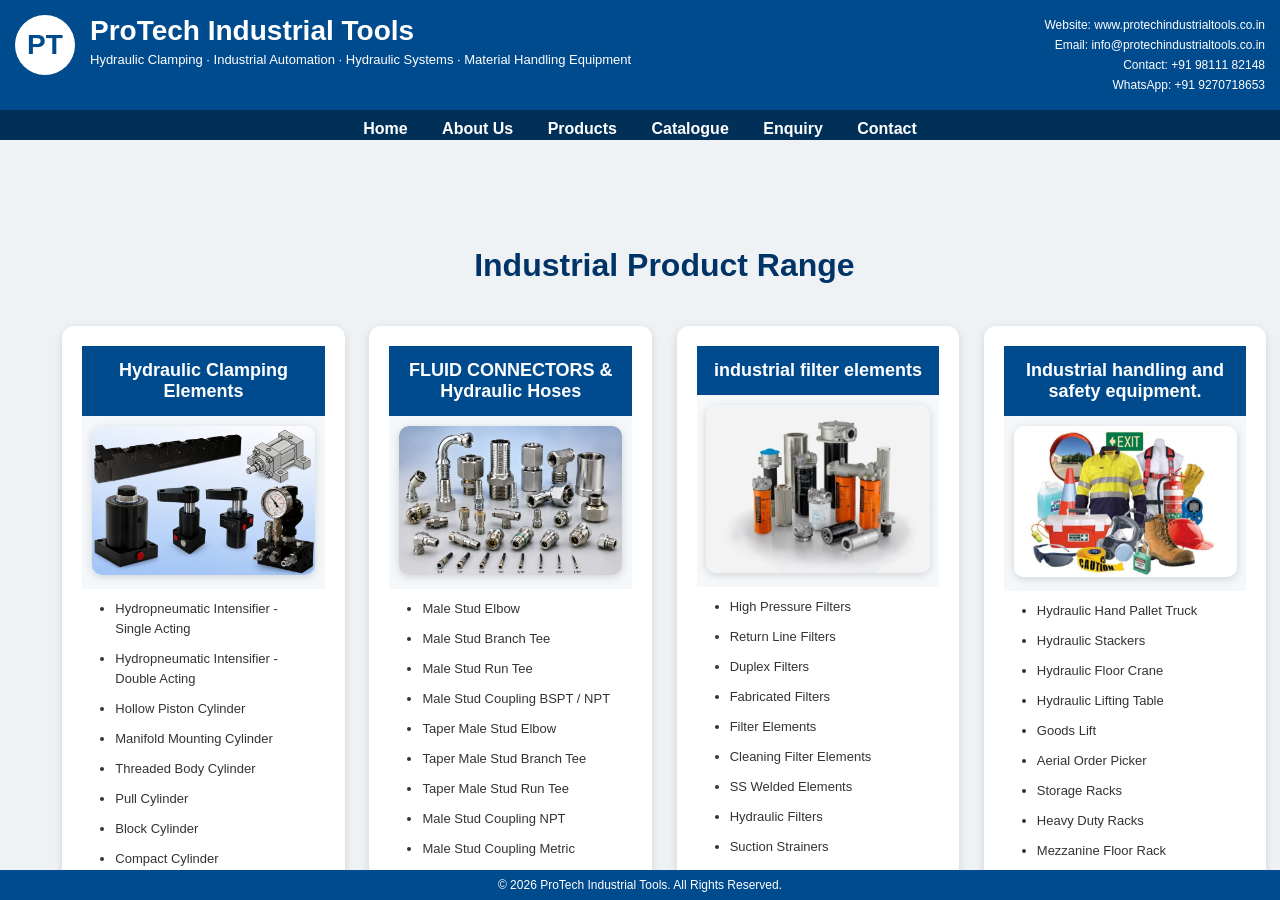
<file: index.html>
<!DOCTYPE html>
<html>

<head>
<meta charset="UTF-8">
<title>ProTech Industrial Tools</title>
<link rel="shortcut icon" href="images/logo.png" />
</head>

<frameset rows="140,*,30" frameborder="0" border="0">

    <frame src="FrameTop.html"
           name="topFrame"
           scrolling="no"
           noresize="noresize">

    <frame src="FrameMain.html"
           name="mainFrame">

    <frame src="FrameBottom.html"
           name="bottomFrame"
           scrolling="no"
           noresize="noresize">

</frameset>

</html>
</file>
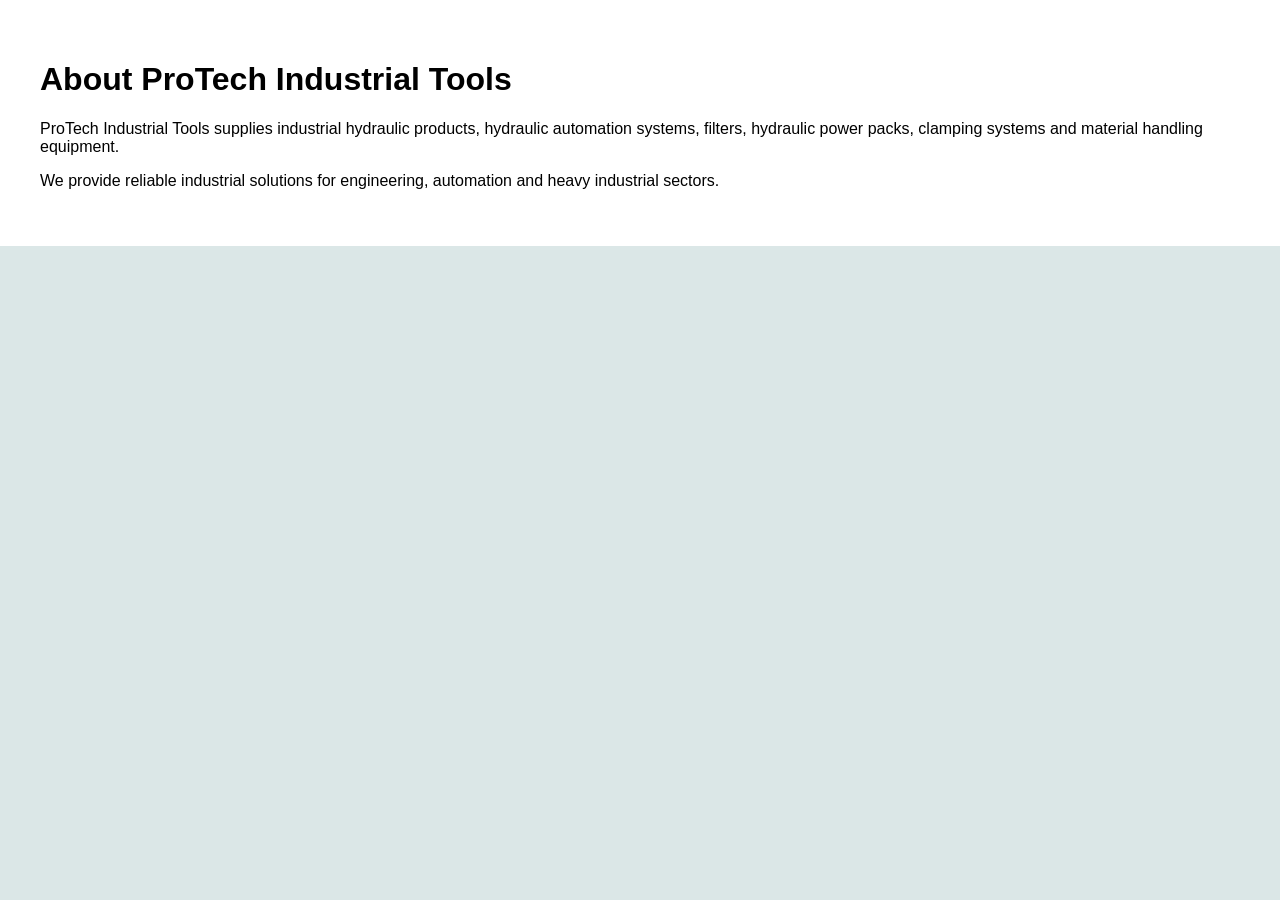
<file: AboutUs.html>
<!DOCTYPE html>
<html>

<head>

<title>About Us</title>

<link rel="stylesheet" type="text/css" href="style.css" />

</head>

<body>

<div class="page">

<h1>About ProTech Industrial Tools</h1>

<p>

ProTech Industrial Tools supplies industrial hydraulic products,
hydraulic automation systems, filters, hydraulic power packs,
clamping systems and material handling equipment.

</p>

<p>

We provide reliable industrial solutions for engineering,
automation and heavy industrial sectors.

</p>

</div>

</body>

</html>
</file>
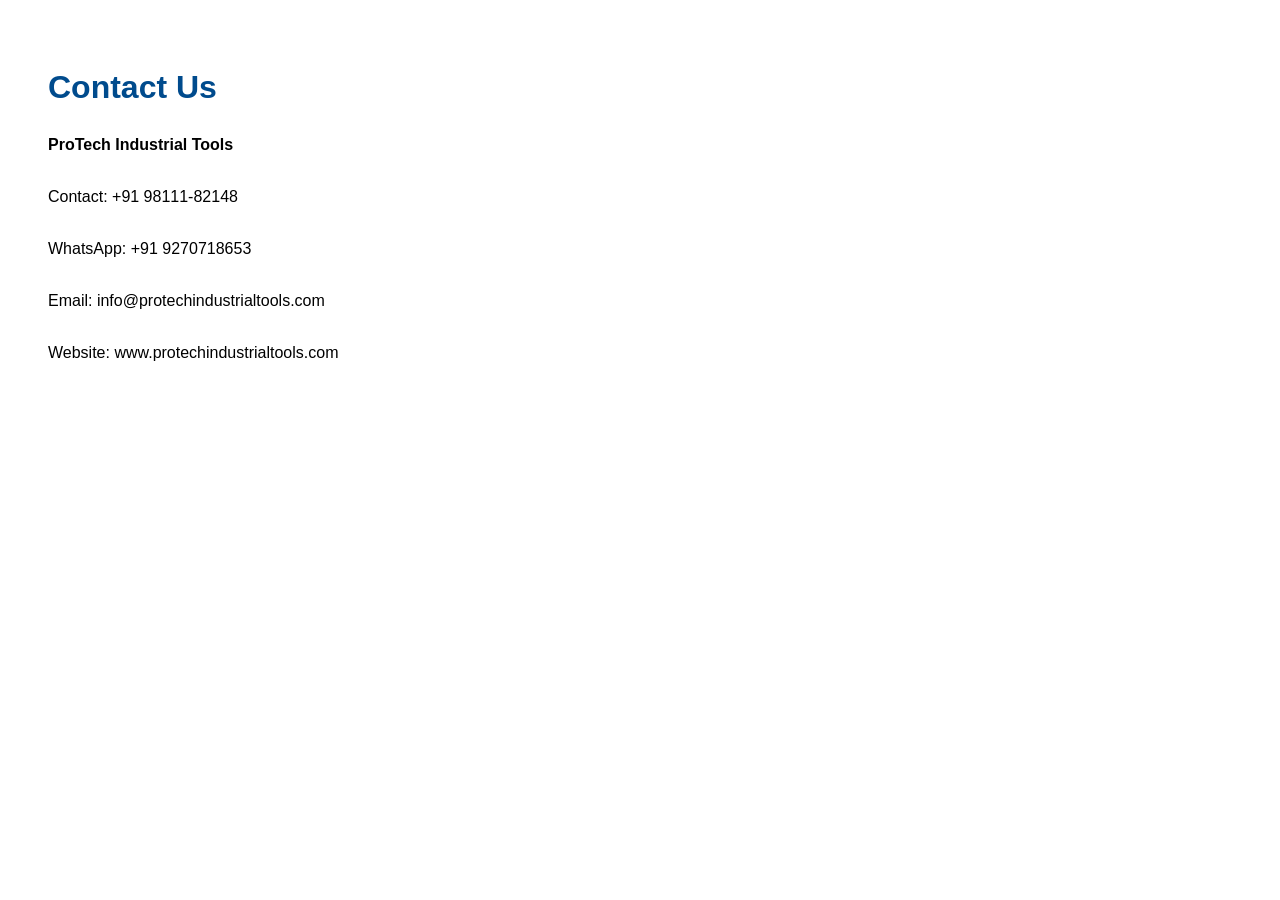
<file: ContactUs.html>
<!DOCTYPE html>
<html>

<head>

<title>Contact Us</title>

<style>

body{
    font-family:Arial;
    padding:40px;
    line-height:36px;
}

h1{
    color:#004b8d;
}

</style>

</head>

<body>

<h1>Contact Us</h1>

<p>

<b>ProTech Industrial Tools</b>

</p>

<p>

Contact: +91 98111-82148

</p>

<p>

WhatsApp: +91 9270718653

</p>

<p>

Email: info@protechindustrialtools.com

</p>

<p>

Website: www.protechindustrialtools.com

</p>

</body>

</html>
</file>
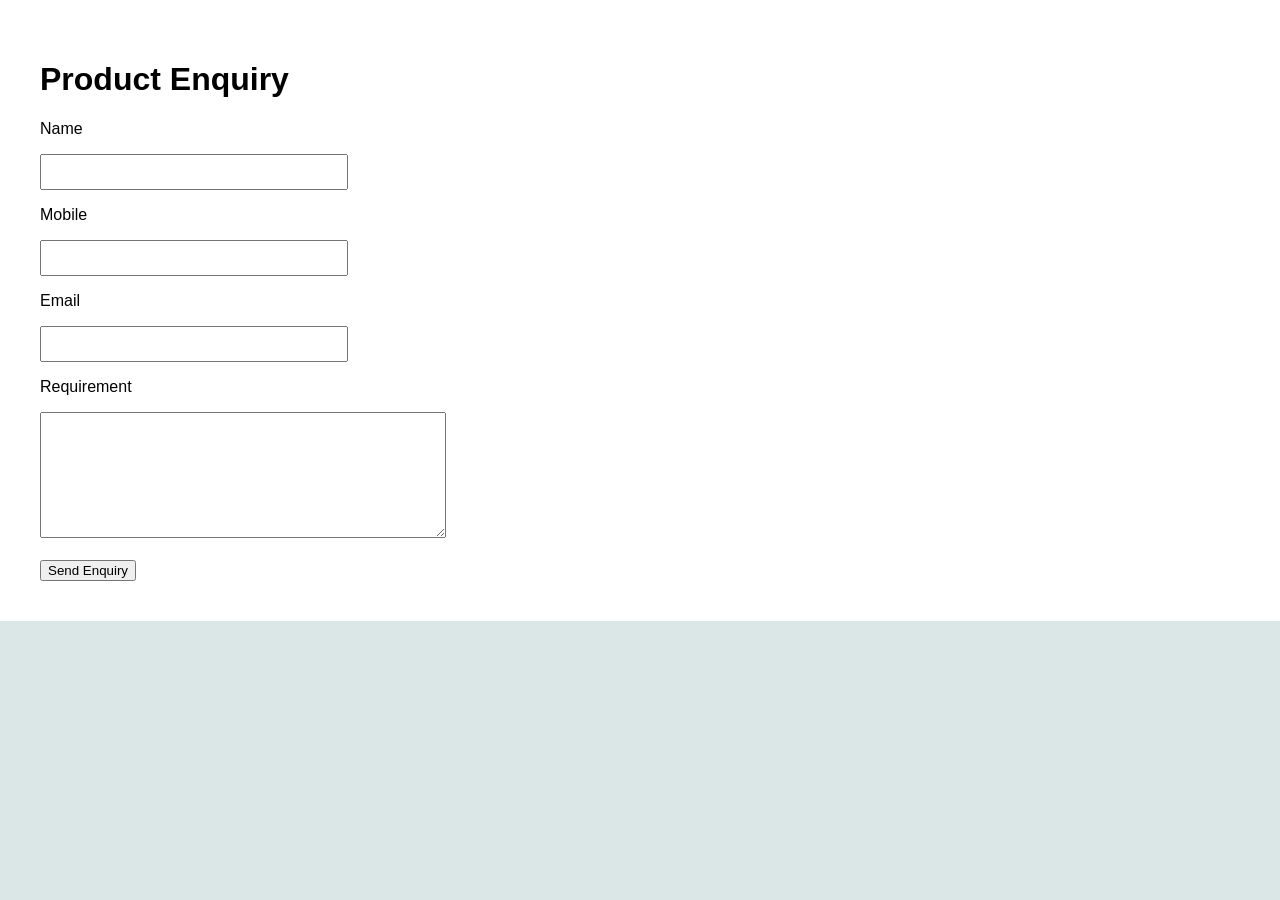
<file: ENQUIRY.html>
<!DOCTYPE html>
<html>

<head>

<title>Enquiry</title>

<link rel="stylesheet" type="text/css" href="style.css" />

</head>

<body>

<div class="page">

<h1>Product Enquiry</h1>

<form>

<p>Name</p>

<input type="text" style="width:300px;height:30px;" />

<p>Mobile</p>

<input type="text" style="width:300px;height:30px;" />

<p>Email</p>

<input type="text" style="width:300px;height:30px;" />

<p>Requirement</p>

<textarea style="width:400px;height:120px;"></textarea>

<br /><br />

<input type="submit" value="Send Enquiry" />

</form>

</div>

</body>

</html>
</file>
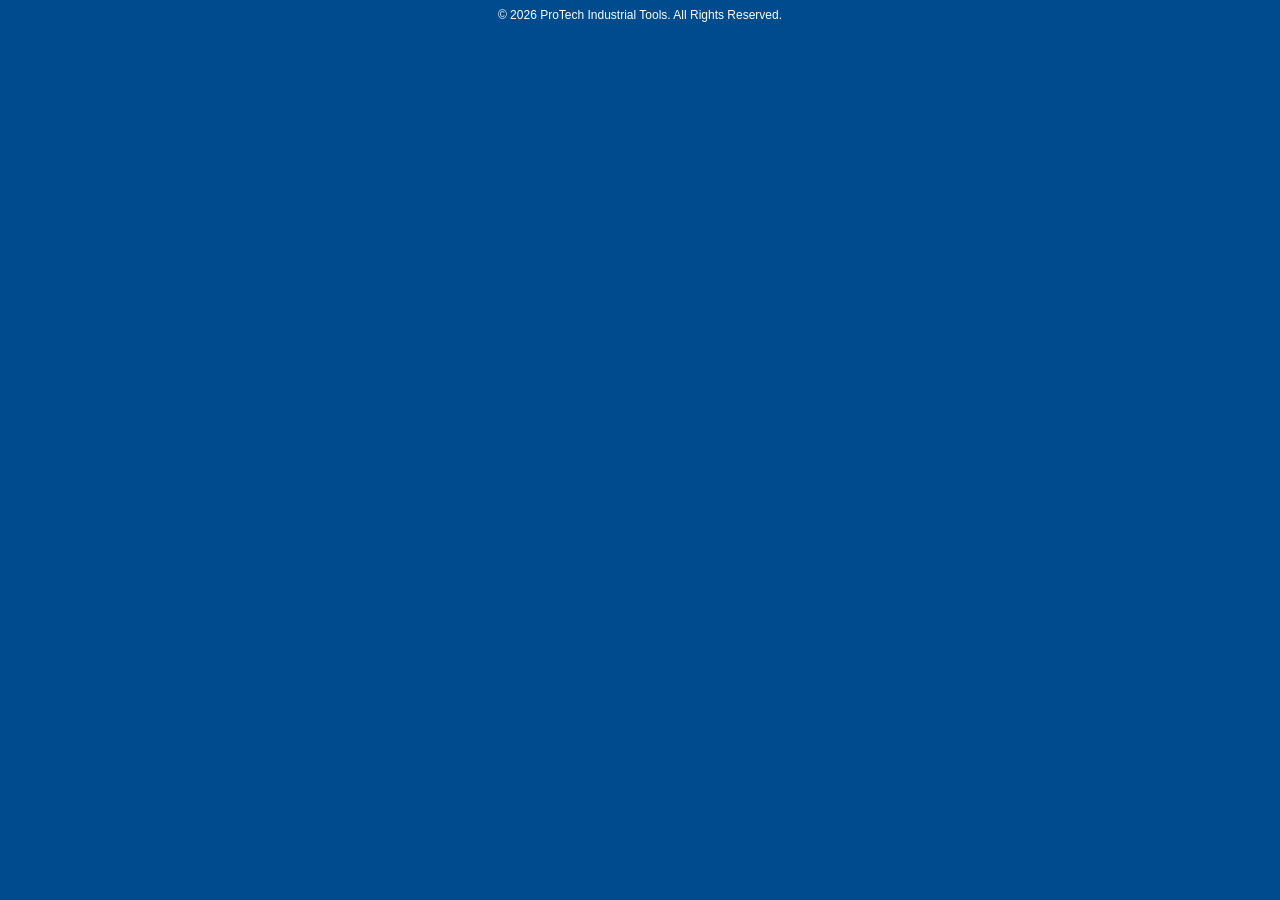
<file: FrameBottom.html>
﻿<!DOCTYPE html>
<html>

<head>

<style>

body{
    margin:0;
    background:#004b8d;
    color:#ffffff;
    font-family:Arial;
    text-align:center;
    line-height:30px;
    font-size:12px;
}

</style>

</head>

<body>

© 2026 ProTech Industrial Tools. All Rights Reserved.

</body>

</html>
</file>
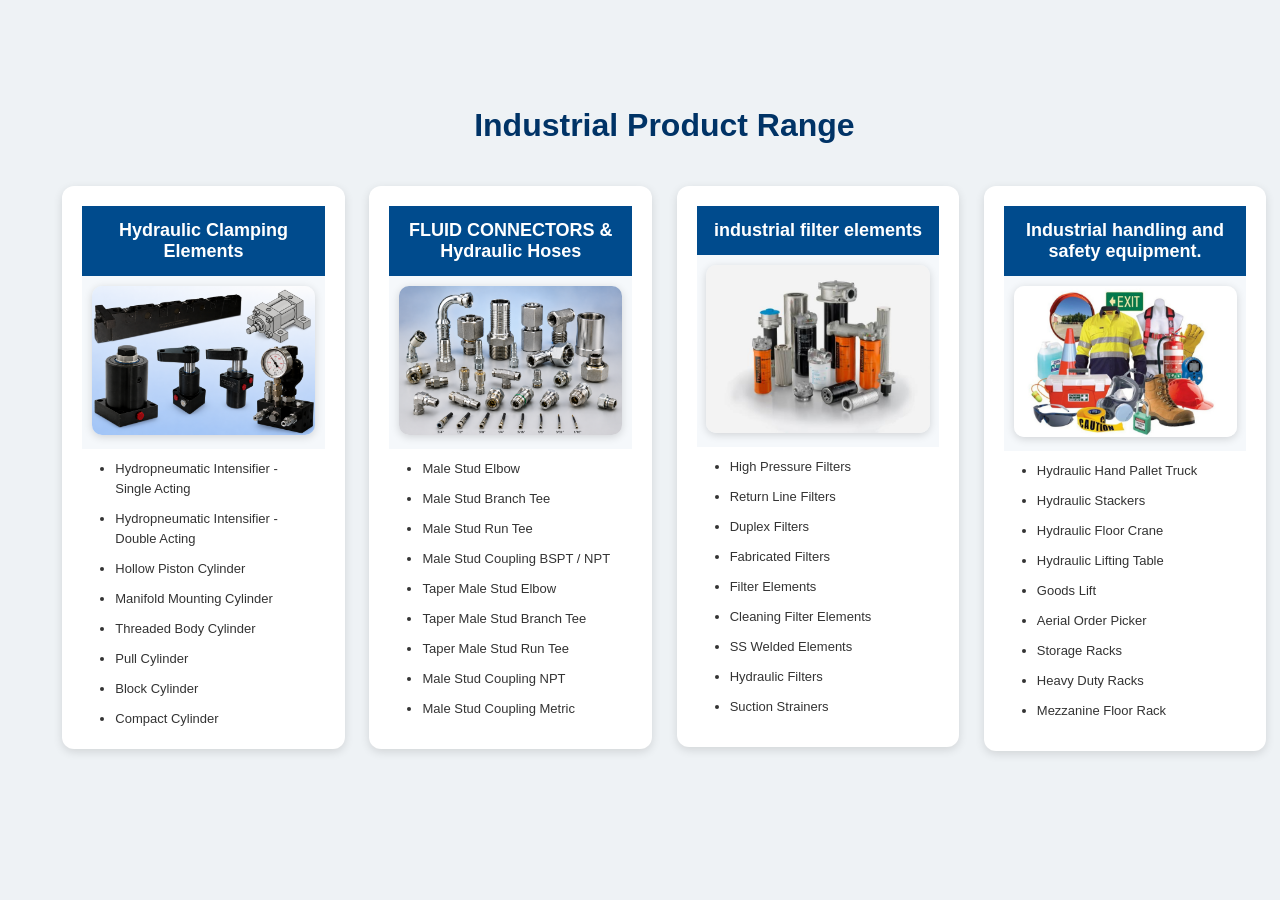
<file: FrameMain.html>
﻿<!DOCTYPE html>
<html>

<head>

<title>Home</title>

<link rel="stylesheet" type="text/css" href="styleForWebsite.css" />

<style type="text/css">

body{
    margin:0;
    background:#eef2f5;
    font-family:Arial, Helvetica, sans-serif;
}

/* HERO SECTION */

.hero{
    background:#004b8d;
    color:#ffffff;
    padding:60px 30px;
    text-align:center;
}

.hero h1{
    margin:0;
    font-size:42px;
}

.hero p{
    width:80%;
    margin:20px auto;
    font-size:16px;
    line-height:28px;
}

.button{
    background:#ffffff;
    color:#004b8d;
    text-decoration:none;
    padding:12px 24px;
    border-radius:6px;
    font-weight:bold;
    display:inline-block;
}

.button:hover{
    background:#002f57;
    color:#ffffff;
}

/* MAIN SECTION */

.section{
    width:96%;
    margin:30px auto;
}

.section h2{
    text-align:center;
    font-size:32px;
    color:#003366;
    margin-bottom:30px;
}

/* PRODUCT BOXES */

.products{
    width:100%;
}

.product-box{
    width:23%;
    float:left;
    background:#ffffff;
    margin:1%;
    border-radius:12px;
    box-shadow:0 3px 10px rgba(0,0,0,0.12);
    overflow:hidden;
}

.product-box h3{
    margin:0;
    background:#004b8d;
    color:#ffffff;
    padding:14px;
    font-size:18px;
    text-align:center;
}

/* GROUP PRODUCT PHOTO */

.group-photo{
    width:100%;
    background:#f5f8fb;
    text-align:center;
    padding:10px 0;
}

.group-photo img{
    width:92%;
    height:auto;
    border-radius:10px;
    box-shadow:0 2px 8px rgba(0,0,0,0.15);
}

/* COMPACT PRODUCT LIST */

.product-list{
    height:260px;
    overflow-y:auto;
    padding:10px 15px;
}

/* CUSTOM SCROLLBAR */

.product-list::-webkit-scrollbar{
    width:6px;
}

.product-list::-webkit-scrollbar-thumb{
    background:#004b8d;
    border-radius:10px;
}

.product-list ul{
    margin:0;
    padding-left:18px;
}

.product-list li{
    margin-bottom:10px;
    font-size:13px;
    line-height:20px;
    color:#333333;
}

/* CLEAR FIX */

.clear{
    clear:both;
}

/* RESPONSIVE */

@media screen and (max-width:1000px){

.product-box{
    width:48%;
}

}

@media screen and (max-width:700px){

.product-box{
    width:98%;
}

.hero h1{
    font-size:30px;
}

.hero p{
    width:95%;
}

}

</style>

</head>

<body>

<!-- HERO -->


<!-- PRODUCT SECTION -->

<div class="section">

    <h2>Industrial Product Range</h2>

    <div class="products">

        <!-- BOX 1 -->

        <div class="product-box">

            <h3>Hydraulic Clamping Elements</h3>

            <!-- GROUP PHOTO -->

            <div class="group-photo">

    <img src="images/hydulic cylinder.png" alt="Hydraulic Clamping Elements">

</div>

            <div class="product-list">

                <ul>

                    <li>Hydropneumatic Intensifier - Single Acting</li>

                    <li>Hydropneumatic Intensifier - Double Acting</li>

                    <li>Hollow Piston Cylinder</li>

                    <li>Manifold Mounting Cylinder</li>

                    <li>Threaded Body Cylinder</li>

                    <li>Pull Cylinder</li>

                    <li>Block Cylinder</li>

                    <li>Compact Cylinder</li>

                    <li>Compact Block Cylinder</li>

                    <li>Vertical Swing Cylinder</li>

                    <li>Swing Cylinder</li>

                    <li>Work Support Cylinder</li>

                    <li>Threaded Work Support</li>

                    <li>Flange Type Work Support</li>

                    <li>Tie Rod Cylinders</li>

                    <li>Pneumatic Swing Cylinder</li>

                    <li>Die Lifter</li>

                    <li>Hydraulic Rotary Coupling</li>

                    <li>Hydraulic Coupling Unit</li>

                </ul>

            </div>

        </div>

        <!-- BOX 2 -->

        <div class="product-box">

            <h3>FLUID CONNECTORS & Hydraulic Hoses</h3>
            <!-- GROUP PHOTO -->

            <div class="group-photo">

    <img src="images/Metal hydraulic fittings and connectors.png" alt="Hydraulic Clamping Elements">

</div>

            <div class="product-list">

                <ul>

<li>Male Stud Elbow</li>

<li>Male Stud Branch Tee</li>

<li>Male Stud Run Tee</li>

<li>Male Stud Coupling BSPT / NPT</li>

<li>Taper Male Stud Elbow</li>

<li>Taper Male Stud Branch Tee</li>

<li>Taper Male Stud Run Tee</li>

<li>Male Stud Coupling NPT</li>

<li>Male Stud Coupling Metric</li>

<li>Male Stud Coupling with ED Seal</li>

<li>Straight Bulkhead Coupling</li>

<li>Bulkhead Elbow</li>

<li>Female Stud Coupling BSP</li>

<li>Female Reducer Coupling Metric</li>

<li>Hydraulic Hose Pipes</li>

<li>Hydraulic Hose Assemblies</li>

<li>Hydraulic Adaptors</li>

<li>Hydraulic Tube Fittings</li>

<li>Hydraulic Quick Release Couplings</li>

<li>Hydraulic Ferrules</li>

<li>Hydraulic Nipples</li>

<li>Hydraulic Connectors</li>

<li>Hydraulic Pipe Clamps</li>

<li>Hydraulic Hose End Fittings</li>

<li>High Pressure Hydraulic Fittings</li>

</ul>
            </div>

        </div>

        <!-- BOX 3 -->

        <div class="product-box">

            <h3>industrial filter elements</h3>
            <!-- GROUP PHOTO -->

            <div class="group-photo">

    <img src="images/filter.jpeg" alt="Hydraulic Clamping Elements">

</div>

            <div class="product-list">

                <ul>

                    <li>High Pressure Filters</li>

                    <li>Return Line Filters</li>

                    <li>Duplex Filters</li>

                    <li>Fabricated Filters</li>

                    <li>Filter Elements</li>

                    <li>Cleaning Filter Elements</li>

                    <li>SS Welded Elements</li>

                    <li>Hydraulic Filters</li>

                    <li>Suction Strainers</li>

                    <li>Pressure Gauges</li>

                    <li>Hydraulic Fittings</li>

                    <li>Hydraulic Couplings</li>

                </ul>

            </div>

        </div>
        <!-- BOX 4 -->

        <div class="product-box">

            <h3>Industrial handling and
safety equipment.</h3>
            <!-- GROUP PHOTO -->

            <div class="group-photo">

    <img src="images/f phto sefty.png" alt="Hydraulic Clamping Elements">

</div>

            <div class="product-list">

                <ul>

                    <li>Hydraulic Hand Pallet Truck</li>

                    <li>Hydraulic Stackers</li>

                    <li>Hydraulic Floor Crane</li>

                    <li>Hydraulic Lifting Table</li>

                    <li>Goods Lift</li>

                    <li>Aerial Order Picker</li>

                    <li>Storage Racks</li>

                    <li>Heavy Duty Racks</li>

                    <li>Mezzanine Floor Rack</li>

                    <li>Cantilever Rack</li>

                    <li>Compactors</li>

                    <li>Material Handling Trolleys</li>

                </ul>

            </div>

        </div>

        <div class="clear"></div>

    </div>

</div>

</body>

</html>
</file>
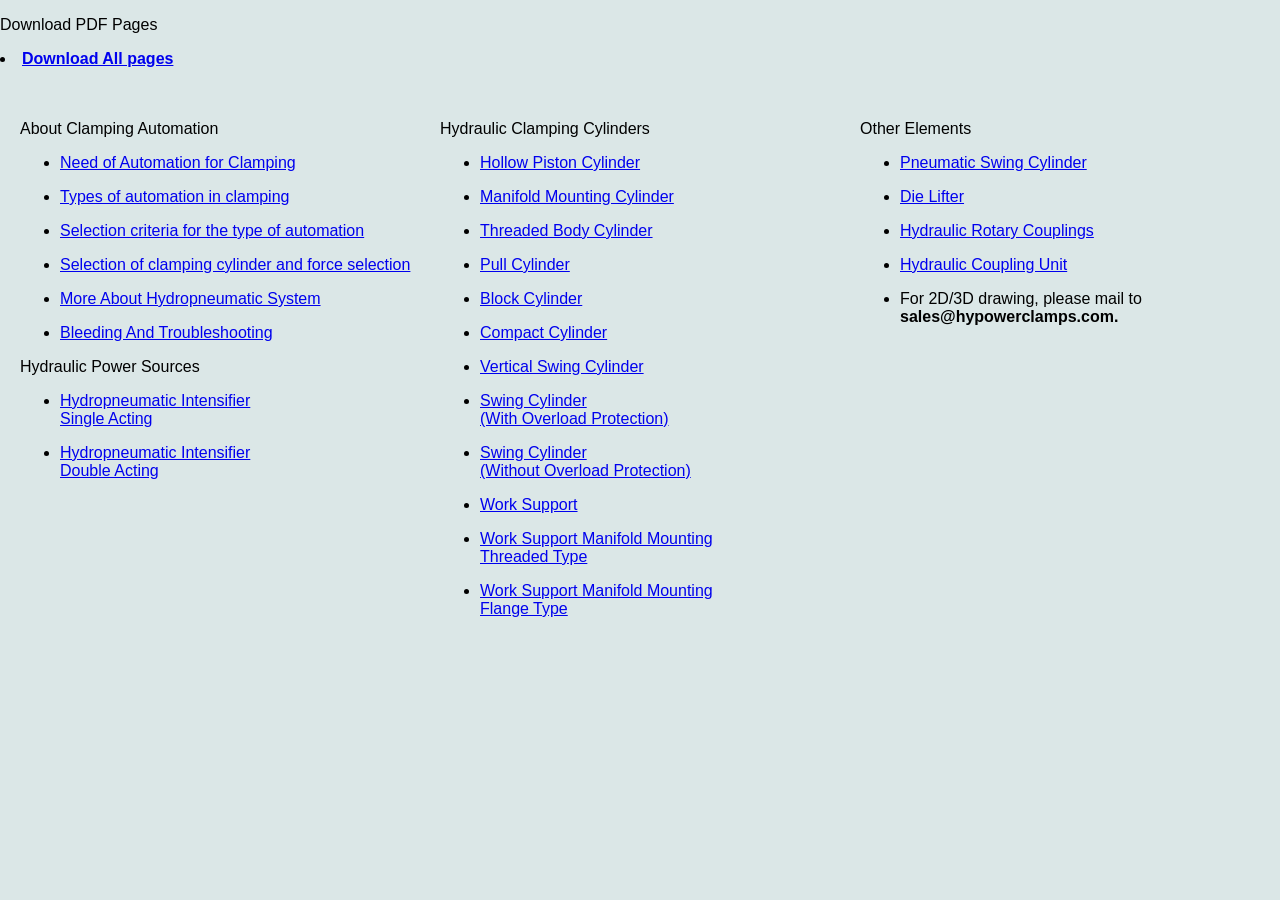
<file: PDFCatalogueIndex.html>
<!DOCTYPE html PUBLIC "-//W3C//DTD XHTML 1.0 Frameset//EN" "http://www.w3.org/TR/xhtml1/DTD/xhtml1-frameset.dtd">
<html xmlns="http://www.w3.org/1999/xhtml">
<head>
	<meta http-equiv="Content-Type" content="text/html; charset=iso-8859-1" />
	<title>PDF Product Index</title>
	<link rel="stylesheet" type="text/css" href="style.css" />
</head>

<body>
	<p class="heading">Download PDF Pages</p>
	<span class="testStyleNormal">
	<p><li><a href="PDF/HPC Catalogue pdf (August 13).zip" target="mainFrame"><strong>Download All pages</strong></a></li></p>	
	<table width="100%" height="100%" cellspacing="20" cellpadding="0">
		<tr>
			<td valign="top" width="33%">
				<p class="heading1">About Clamping Automation</p>
				<ul>
					<span class="testStyleNormal">
					<p><li><a href="PDF/Need of Automation for Clamping.pdf" target="mainFrame">Need of Automation for Clamping</a></li></p>
					<p><li><a href="PDF/Types of Automation in Clamping.pdf" target="mainFrame">Types of automation in clamping</a></li></p>
					<p><li><a href="PDF/Selection Criteria for the Type of Automation.pdf" target="mainFrame">Selection criteria for the type of automation</a></li></p>
					<p><li><a href="PDF/Selection of Clamping Cylinders.pdf" target="mainFrame">Selection of clamping cylinder and force selection</a></li></p>
					<p><li><a href="PDF/More About Hydropneumatic System.pdf" target="mainFrame">More About Hydropneumatic System</a></li></p>
					<p><li><a href="PDF/Bleeding And Troubleshooting.pdf" target="mainFrame">Bleeding And Troubleshooting</a></li></p>									
					</span>
				</ul>
				<p class="heading1">Hydraulic Power Sources</p>
				<ul>
					<span class="testStyleNormal">
					<p><li><a href="PDF/Hydropneumatic Intensifier Single Acting.pdf" target="mainFrame">Hydropneumatic Intensifier<br/>Single Acting</a></li></p>
					<p><li><a href="PDF/Hydropneumatic Intensifier Double Acting.pdf" target="mainFrame">Hydropneumatic Intensifier<br/>Double Acting</a></li></p>
					<span class="testStyleNormal">
				</ul>
			</td>
			<td valign="top" width="33%">
				<p class="heading1">Hydraulic Clamping Cylinders</p>
				<ul>
					<span class="testStyleNormal">
					<p><li><a href="PDF/Hollow Piston Cylinder.pdf" target="mainFrame">Hollow Piston Cylinder</a></li></p>
					<p><li><a href="PDF/Manifold Mounting Cylinder.pdf" target="mainFrame">Manifold Mounting Cylinder</a></li></p>
					<p><li><a href="PDF/Threaded Body Cylinder.pdf" target="mainFrame">Threaded Body Cylinder</a></li></p>					
					<p><li><a href="PDF/Pull Cylinder.pdf" target="mainFrame">Pull Cylinder</a></li></p>
					<p><li><a href="PDF/Block Cylinder.pdf" target="mainFrame">Block Cylinder</a></li></p>
					<p><li><a href="PDF/Compact Cylinder.pdf" target="mainFrame">Compact Cylinder</a></li></p>
					<p><li><a href="PDF/Vertical Swing Cylinder.pdf" target="mainFrame">Vertical Swing Cylinder</a></li></p>
					<p><li><a href="PDF/Swing Cylinder (With Overload Protection).pdf" target="mainFrame">Swing Cylinder<br/>(With Overload Protection)</a></li></p>
					<p><li><a href="PDF/Swing Cylinder (Without Overload Protection).pdf" target="mainFrame">Swing Cylinder<br/>(Without Overload Protection)</a></li></p>
					<p><li><a href="PDF/Work Support.pdf" target="mainFrame">Work Support</a></li></p>
					<p><li><a href="PDF/Work Support Manifold Mounting Threaded Type.pdf" target="mainFrame">Work Support Manifold Mounting<br/>Threaded Type</a></li></p>					
					<p><li><a href="PDF/Work Support Manifold Mounting Flange Type.pdf" target="mainFrame">Work Support Manifold Mounting<br/>Flange Type</a></li></p>					
					</span>
				</ul>
			</td>
			<td valign="top" width="33%">
				<p class="heading1">Other Elements</p>
				<ul>
					<span class="testStyleNormal">
					<p><li><a href="PDF/Pneumatic Swing Cylinder.pdf" target="mainFrame">Pneumatic Swing Cylinder</a></li></p>
					<p><li><a href="PDF/Die Lifter.pdf" target="mainFrame">Die Lifter</a></li></p>
					<p><li><a href="PDF/Hydraulic Rotary Coupling.pdf" target="mainFrame">Hydraulic Rotary Couplings</a></li></p>
					<p><li><a href="PDF/Hydraulic Coupling Unit.pdf" target="mainFrame">Hydraulic Coupling Unit</a></li></p>
<p><li>For 2D/3D drawing, please mail to <strong>sales@hypowerclamps.com.</strong></li></p>

					</span>
				</ul>
			</td>
		</tr>
	</table>
</body>
</html>
</file>
<file: style.css>
body{
    margin:0;
    font-family:Arial, Helvetica, sans-serif;
    background:#dbe7e7;
}

.header{
    background:#004b8d;
    color:#ffffff;
    padding:15px 25px;
}

.logo{
    width:70px;
    height:70px;
    background:#ffffff;
    color:#004b8d;
    text-align:center;
    line-height:70px;
    font-size:30px;
    font-weight:bold;
    border-radius:10px;
    float:left;
}

.company{
    float:left;
    margin-left:18px;
}

.company h1{
    margin:0;
    font-size:30px;
}

.contact{
    float:right;
    text-align:right;
    line-height:24px;
    font-size:13px;
}

.clear{
    clear:both;
}

.menu{
    background:#d9f3f5;
    padding:12px;
    text-align:center;
}

.menu a{
    text-decoration:none;
    color:#003366;
    font-weight:bold;
    margin:0 18px;
}

.page{
    padding:40px;
    background:#ffffff;
}

.footer{
    background:#004b8d;
    color:#ffffff;
    text-align:center;
    line-height:30px;
    font-size:12px;
}
</file>
<file: styleForWebsite.css>
body{
    margin:0;
    font-family:Arial, Helvetica, sans-serif;
    background:#ffffff;
}

.hero{
    background:#0a2e57;
    color:#ffffff;
    padding:80px 50px;
}

.hero h1{
    margin:0;
    font-size:52px;
}

.hero p{
    font-size:20px;
    margin-top:20px;
    line-height:34px;
    width:70%;
}

.button{
    display:inline-block;
    margin-top:30px;
    padding:14px 30px;
    background:#ff6600;
    color:#ffffff;
    text-decoration:none;
    font-weight:bold;
    border-radius:6px;
}

.section{
    padding:50px;
}

.section h2{
    color:#004b8d;
    font-size:34px;
}

.products{
    margin-top:30px;
}

.product-box{
    width:23%;
    float:left;
    margin-right:2%;
    background:#f4f7fa;
    padding:20px;
    box-sizing:border-box;
    border-radius:10px;
    min-height:180px;
}

.product-box h3{
    color:#004b8d;
}

.clear{
    clear:both;
}
</file>
